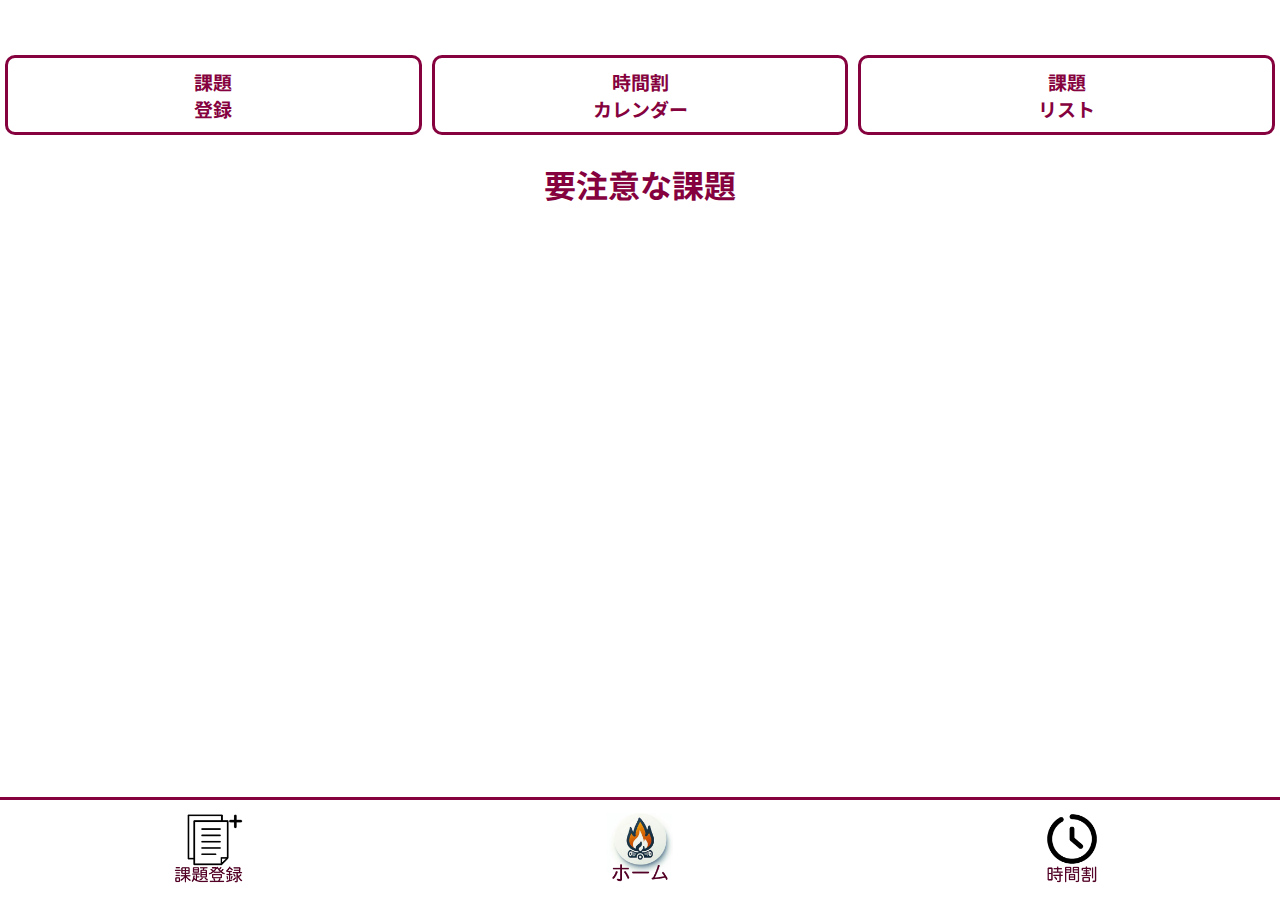
<file: index.html>
<!DOCTYPE html>
<html>
    <head>
        <meta charset="utf-8">
        <link rel="icon" href="img/logo-fire.jpg">
        <title>単位危機管理</title>
        <!-- デバイス表示領域の設定 -->
        <meta name="viewport" content="width=device-width, initial-scale=1, maximum-scale=1, user-scalable=no">
        <!-- 他ファイルリンク -->
        <link rel="stylesheet" href="index-style.css">
        <link rel="manifest" href="manifest.json">
        <link rel="script" href="no-scroll.js">
        <!-- フォント読み込み -->
        <style>
            @import url('https://fonts.googleapis.com/css2?family=Noto+Sans+JP:wght@100..900&display=swap');
        </style>
    </head>
    <body>
        <div class="notch-bar"></div> <!-- iPhoneノッチ部分 -->
        <div class="space"></div> <!-- 画面上部の余白 -->
        <div class="menu-bar">
            <div class="menu-item"><a class="menu-btn" href="assignment.html">課題<br>登録</a></div>
            <div class="menu-item"><a class="menu-btn" href="timeschedule.html">時間割<br>カレンダー</a></div>
            <div class="menu-item"><a class="menu-btn" href="lis-assignment.html">課題<br>リスト</a></div>
        </div>
        <div class="due-assignment-lis"> <!-- 要注意な課題リスト -->
            <h1>要注意な課題</h1>
        </div>
        <footer> <!-- 画面下部タブバー -->
            <div class="footer-item">
                <a href="assignment.html"><img class="footer-logo" src="img/reg-assignment-logo.png"></a>
            </div>
            <div class="footer-item">
                <a href="index.html"><img class="footer-logo" src="img/home-logo.png"></a>
            </div>
            <div class="footer-item">
                <a href="timeschedule.html"><img class="footer-logo" src="img/time-logo.png"></a>
            </div>
        </footer>
        <div id="app">
        </div>
        <script>
            // service workerの登録関係
            if ('serviceWorker' in navigator) {
              navigator.serviceWorker.register('service-worker.js').then(reg => {
                console.log('サービスワーカーを登録しました', reg);
              }).catch(err => {
                console.log('登録失敗', err);
              });
            }
        </script>
    </body>
</html>
</file>
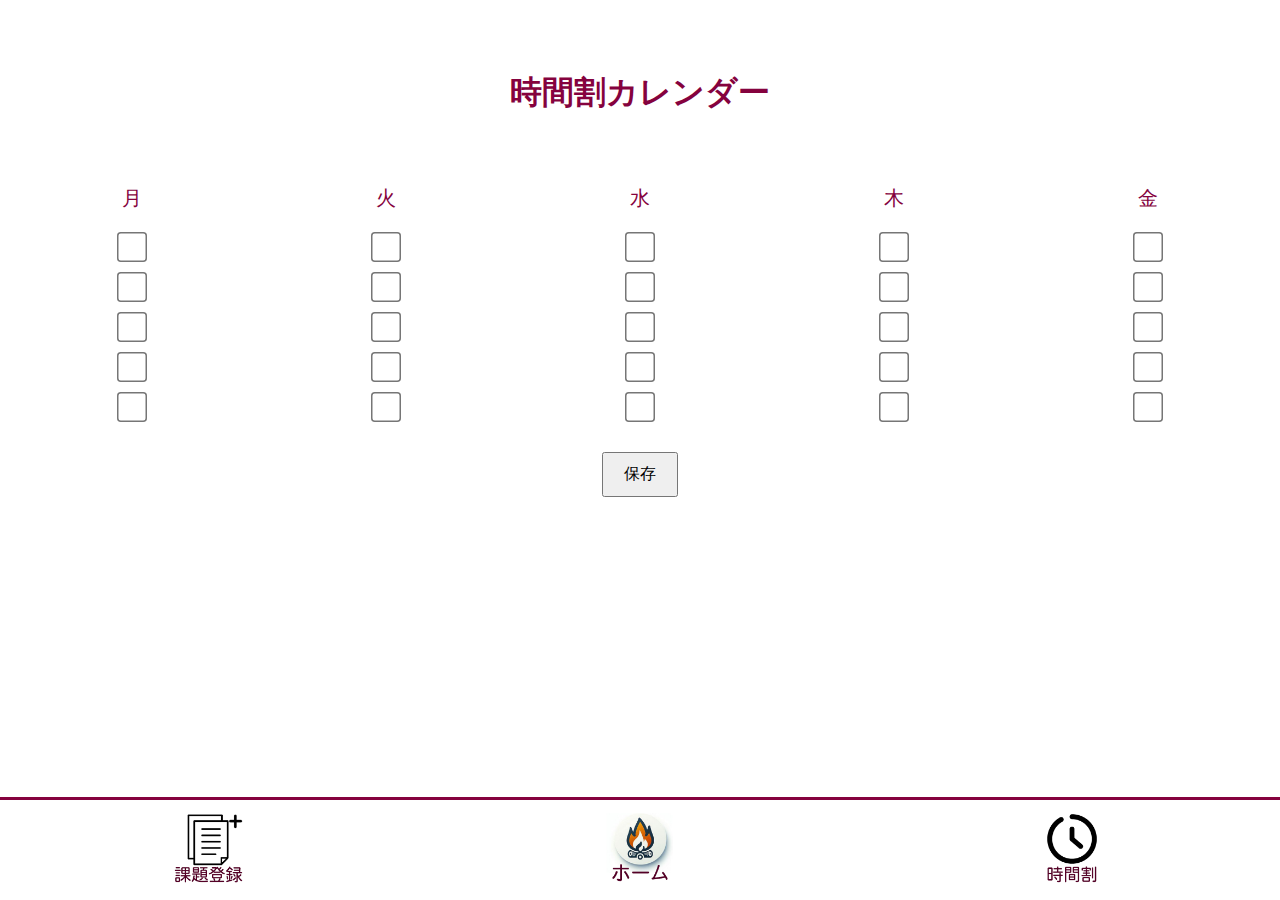
<file: timeschedule.html>
<!DOCTYPE html>
<html>
    <head>
        <meta charset="utf-8">
        <link rel="icon" href="img/logo-fire.jpg">
        <title>単位危機管理</title>
        <!-- デバイス表示領域の設定 -->
        <meta name="viewport" content="width=device-width, initial-scale=1, maximum-scale=1, user-scalable=no">
        <!-- 他ファイルリンク -->
        <link rel="stylesheet" href="time-style.css">
        <link rel="manifest" href="manifest.json">
        <link rel="script" href="no-scroll.js">
    </head>
    <body>
        <div class="space"></div> <!-- 画面上部の余白 -->
        <h1>時間割カレンダー</h1>
        <div class="checkbox-grid"> <!-- チェックボックスグリッド -->
            <p>月</p>
            <p>火</p>
            <p>水</p>
            <p>木</p>
            <p>金</p>
            
            <label><input type="checkbox" class="checkbox" data-index="0"></label>
            <label><input type="checkbox" class="checkbox" data-index="1"></label>
            <label><input type="checkbox" class="checkbox" data-index="2"></label>
            <label><input type="checkbox" class="checkbox" data-index="3"></label>
            <label><input type="checkbox" class="checkbox" data-index="4"></label>
    
            <label><input type="checkbox" class="checkbox" data-index="5"></label>
            <label><input type="checkbox" class="checkbox" data-index="6"></label>
            <label><input type="checkbox" class="checkbox" data-index="7"></label>
            <label><input type="checkbox" class="checkbox" data-index="8"></label>
            <label><input type="checkbox" class="checkbox" data-index="9"></label>
    
            <label><input type="checkbox" class="checkbox" data-index="10"></label>
            <label><input type="checkbox" class="checkbox" data-index="11"></label>
            <label><input type="checkbox" class="checkbox" data-index="12"></label>
            <label><input type="checkbox" class="checkbox" data-index="13"></label>
            <label><input type="checkbox" class="checkbox" data-index="14"></label>
    
            <label><input type="checkbox" class="checkbox" data-index="15"></label>
            <label><input type="checkbox" class="checkbox" data-index="16"></label>
            <label><input type="checkbox" class="checkbox" data-index="17"></label>
            <label><input type="checkbox" class="checkbox" data-index="18"></label>
            <label><input type="checkbox" class="checkbox" data-index="19"></label>
    
            <label><input type="checkbox" class="checkbox" data-index="20"></label>
            <label><input type="checkbox" class="checkbox" data-index="21"></label>
            <label><input type="checkbox" class="checkbox" data-index="22"></label>
            <label><input type="checkbox" class="checkbox" data-index="23"></label>
            <label><input type="checkbox" class="checkbox" data-index="24"></label>
        </div>
        <div class="save-btn-div"><button id="save-button">保存</button></div>
        <script src="calendar.js"></script>
        <footer>
            <div class="footer-item">
                <a href="assignment.html"><img class="footer-logo" src="img/reg-assignment-logo.png"></a>
            </div>
            <div class="footer-item">
                <a href="index.html"><img class="footer-logo" src="img/home-logo.png"></a>
            </div>
            <div class="footer-item">
                <a href="timeschedule.html"><img class="footer-logo" src="img/time-logo.png"></a>
            </div>
        </footer>
        <div id="app"></div>
        <script>
            // service workerの登録関係
            if ('serviceWorker' in navigator) {
              navigator.serviceWorker.register('service-worker.js').then(reg => {
                console.log('サービスワーカーを登録しました', reg);
              }).catch(err => {
                console.log('登録失敗', err);
              });
            }
        </script>
    </body>
</html>
</file>
<file: index-style.css>
html, body {
    touch-action: pan-x pan-y;
}

body {
    margin: 0;
    padding: 0;
    background-color: #ffffff;
    font-family: "Noto Sans JP", sans-serif;
}

.notch-bar {
    height: env(safe-area-inset-top);
    background-color: #85023e;
}

/* 画面上部の余白設定 */
.space {
    padding-top: 50px;
}

/* メニューバー設定 */
.menu-bar {
    display: flex;
    justify-content: space-between;
    align-items: center;
    width: 100%;
}

.menu-bar .menu-item {
    flex: 1 1 auto;
    max-width: calc(100% / 3 - 10px);
    text-align: center;
    margin: 5px;
    padding-top: 10px;
    padding-bottom: 10px;
    padding-left: 5px;
    padding-right: 5px;
    box-sizing: border-box;
    border: solid;
    border-radius: 10px;
    border-color: #85023e;
}

.menu-item a {
    font-size: 19px;
    color: #85023e;
    text-decoration: none;
    font-weight: bold;
}


/* 要注意課題リスト */
.due-assignment-lis h1{
    text-align: center;
    color: #85023e;
}


footer {
    height: 100px;
    display: flex;
    justify-content: space-between;
    align-items: center;
    position: fixed;
    left: 0;
    bottom: 0;
    width: 100%;
    background-color: white;
    border-top: solid;
    border-color: #85023e;
}

.footer-item {
    flex: 1 1 auto;
    max-width: calc(100% / 3 - 10px);
    text-align: center;
    padding: 10px;
    box-sizing: border-box;
}

.footer-item img {
    height: 70px;
}

.footer-logo {
    height: 90px;
}
</file>
<file: time-style.css>
html, body {
    touch-action: pan-x pan-y;
}

body {
    margin: 0;
    padding: 0;
    background-color: #ffffff;
    font-family: "Noto Sans JP", sans-serif;
    /* 以下gptより引用 */
    justify-content: center;
    align-items: center;
    height: 100vh;
}

.notch-bar {
    height: env(safe-area-inset-top);
    background-color: #85023e;
}

/* 画面上部の余白設定 */
.space {
    padding-top: 50px;
}

/* カレンダー設定 */
h1 {
    text-align: center;
    color: #85023e;
}

p {
    margin-bottom: 10px;
    text-align: center;
    color: #85023e;
    font-size: 20px;
}

.checkbox-grid {
    margin-top: 50px;
    margin-left: 10px;
    margin-right: 10px;
    display: grid;
    grid-template-columns: repeat(5, auto);
    gap: 10px;
}

.checkbox-grid label {
    display: flex;
    justify-content: center;
    align-items: center;
}

.checkbox {
    width: 20px; /* 横幅 */
    height: 20px; /* 高さ */
    transform: scale(1.5); /* サイズを1.5倍に拡大 */
    margin: 5px; /* 余白 */
}

.save-btn-div {
    text-align: center;
}

#save-button {
    margin-top: 30px;
    padding: 10px 20px;
    font-size: 16px;
    cursor: pointer;
}


/* フッター設定 */
footer {
    height: 100px;
    display: flex;
    justify-content: space-between;
    align-items: center;
    position: fixed;
    left: 0;
    bottom: 0;
    width: 100%;
    background-color: white;
    border-top: solid;
    border-color: #85023e;
}

.footer-item {
    flex: 1 1 auto;
    max-width: calc(100% / 3 - 10px);
    text-align: center;
    padding: 10px;
    box-sizing: border-box;
}

.footer-item img {
    height: 70px;
}

.footer-logo {
    height: 90px;
}
</file>
